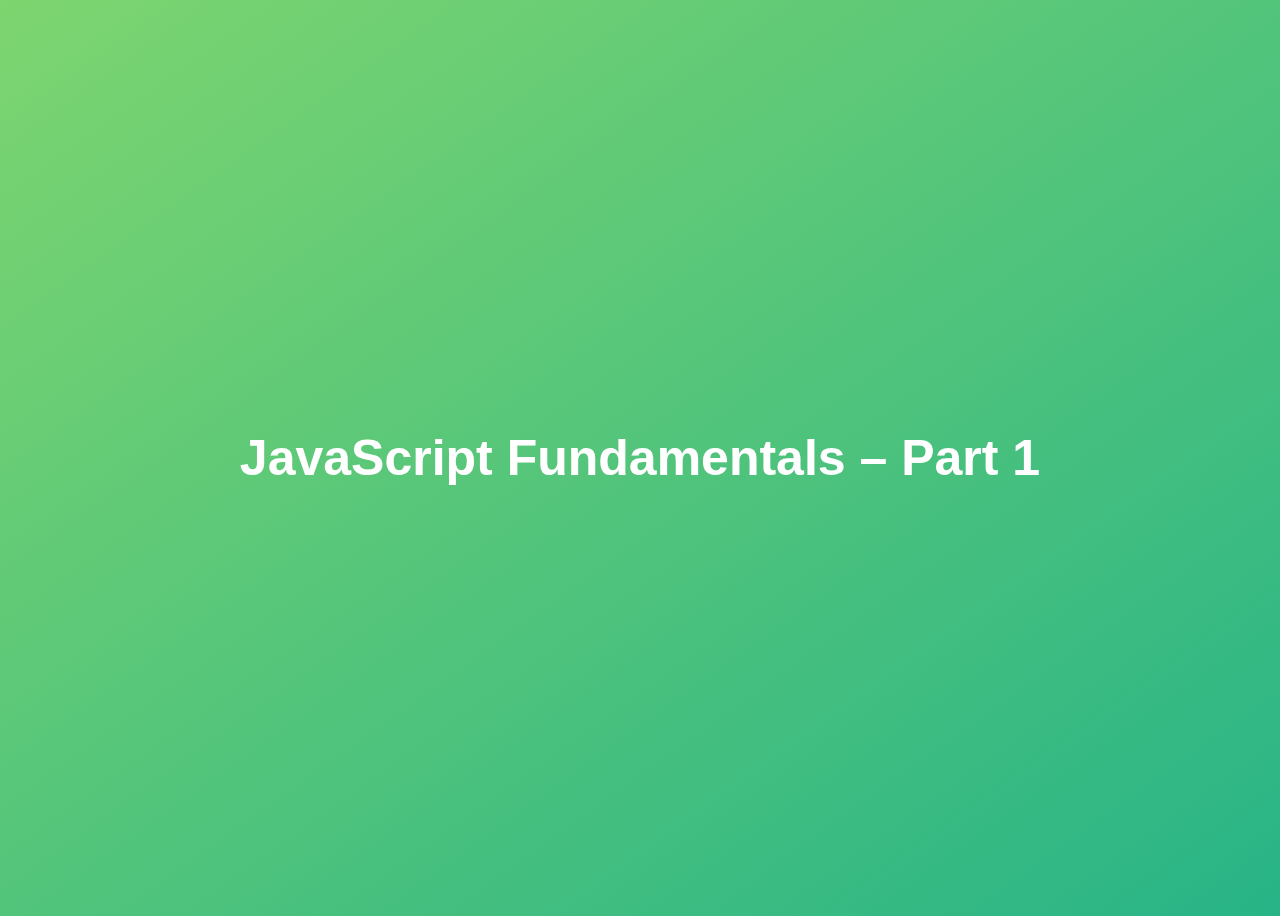
<file: 01-Fundamentals-Part-1/final/index.html>
<!DOCTYPE html>
<html lang="en">
  <head>
    <meta charset="UTF-8" />
    <meta name="viewport" content="width=device-width, initial-scale=1.0" />
    <meta http-equiv="X-UA-Compatible" content="ie=edge" />
    <title>JavaScript Fundamentals – Part 1</title>
    <style>
      body {
        height: 100vh;
        display: flex;
        align-items: center;
        background: linear-gradient(to top left, #28b487, #7dd56f);
      }
      h1 {
        font-family: sans-serif;
        font-size: 50px;
        line-height: 1.3;
        width: 100%;
        padding: 30px;
        text-align: center;
        color: white;
      }
    </style>
  </head>
  <body>
    <h1>JavaScript Fundamentals – Part 1</h1>

    <script src="script.js"></script>
  </body>
</html>
</file>
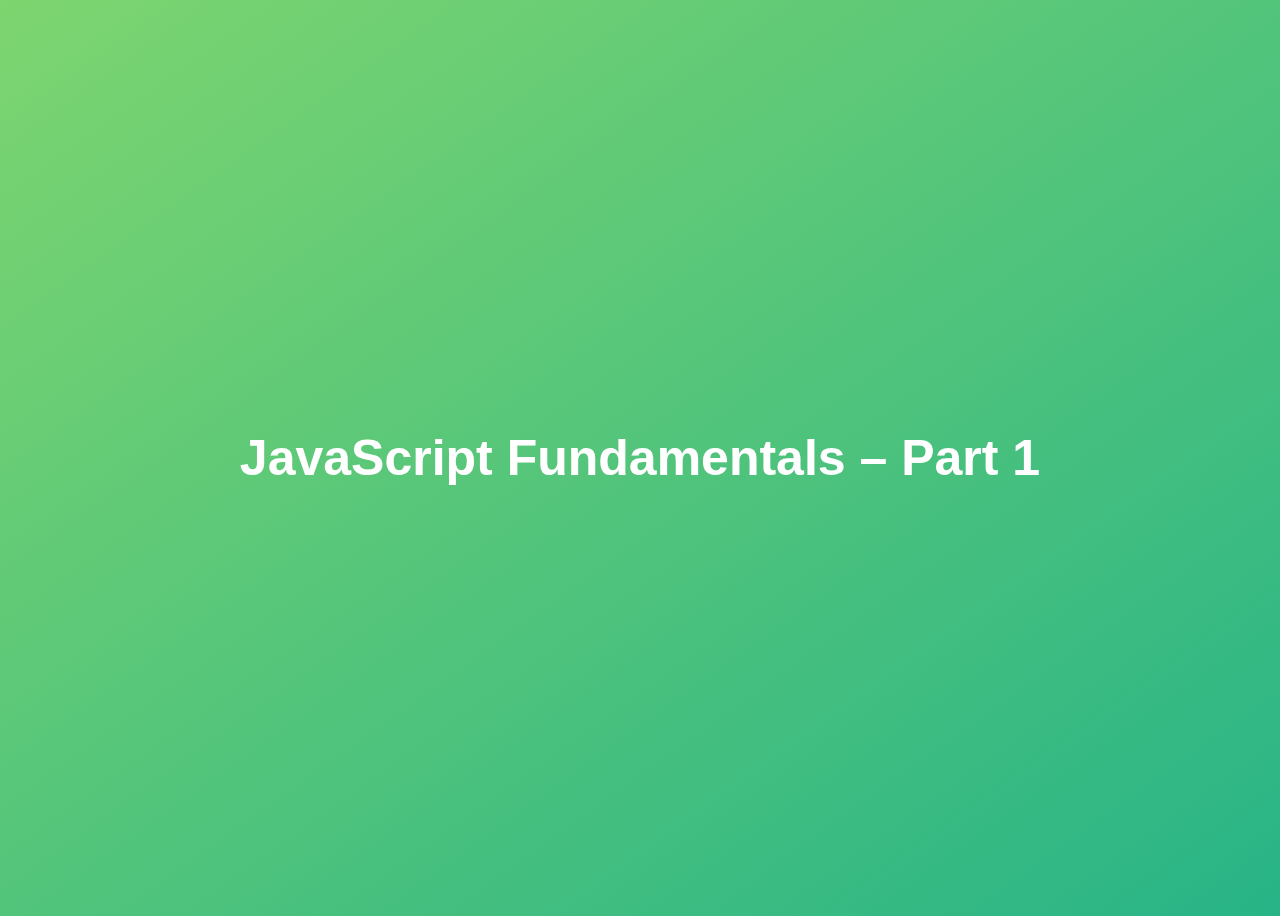
<file: 01-Fundamentals-Part-1/starter/index.html>
<!DOCTYPE html>
<html lang="en">
  <head>
    <meta charset="UTF-8" />
    <meta name="viewport" content="width=device-width, initial-scale=1.0" />
    <meta http-equiv="X-UA-Compatible" content="ie=edge" />
    <title>JavaScript Fundamentals – Part 1</title>
    <style>
      body {
        height: 100vh;
        display: flex;
        align-items: center;
        background: linear-gradient(to top left, #28b487, #7dd56f);
      }
      h1 {
        font-family: sans-serif;
        font-size: 50px;
        line-height: 1.3;
        width: 100%;
        padding: 30px;
        text-align: center;
        color: white;
      }
    </style>
  </head>
  <body>
    <h1>JavaScript Fundamentals – Part 1</h1>
    <script src="script.js"></script>
  </body>
</html>
</file>
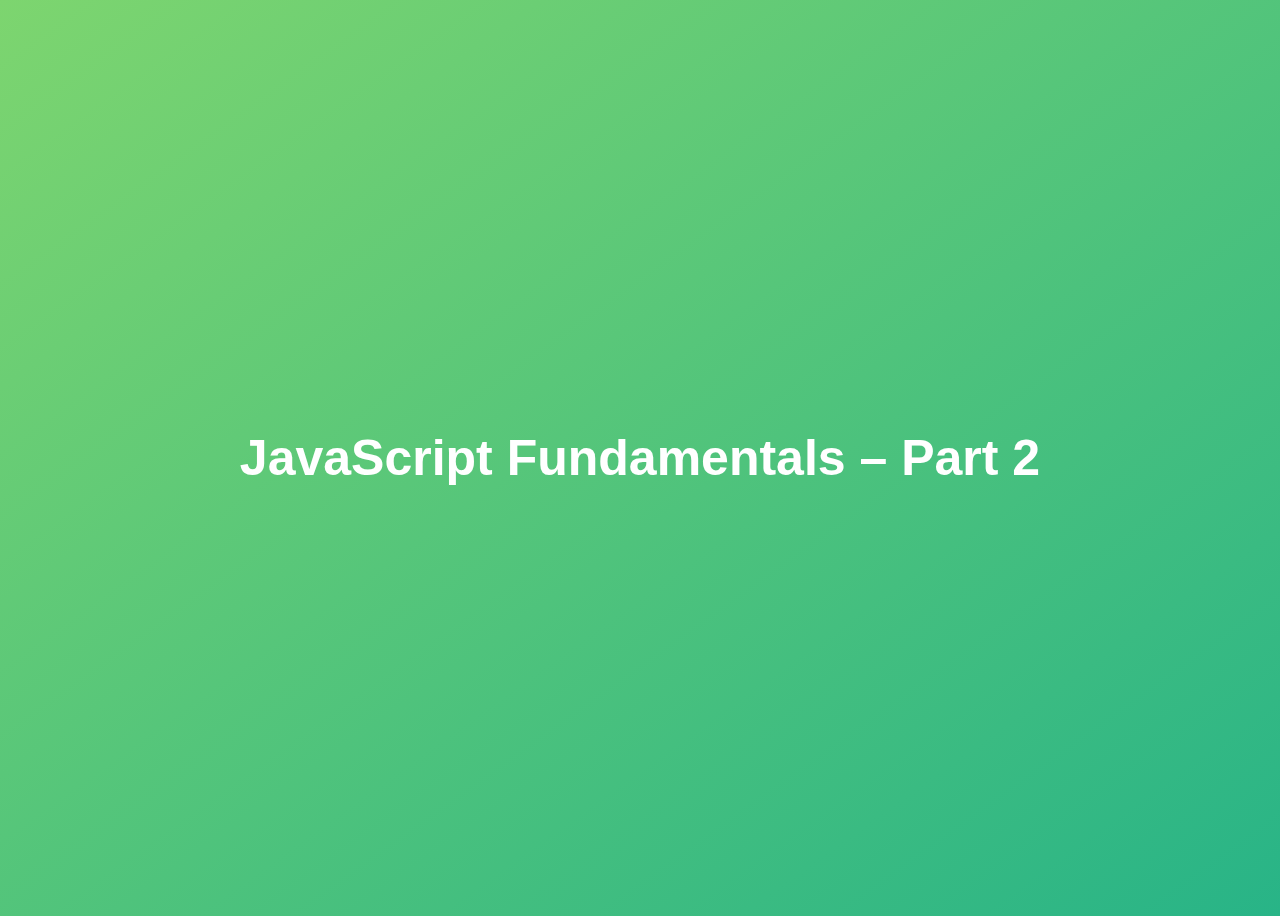
<file: 02-Fundamentals-Part-2/final/index.html>
<!DOCTYPE html>
<html lang="en">
  <head>
    <meta charset="UTF-8" />
    <meta name="viewport" content="width=device-width, initial-scale=1.0" />
    <meta http-equiv="X-UA-Compatible" content="ie=edge" />
    <title>JavaScript Fundamentals – Part 2</title>
    <style>
      body {
        height: 100vh;
        display: flex;
        align-items: center;
        background: linear-gradient(to top left, #28b487, #7dd56f);
      }
      h1 {
        font-family: sans-serif;
        font-size: 50px;
        line-height: 1.3;
        width: 100%;
        padding: 30px;
        text-align: center;
        color: white;
      }
    </style>
  </head>
  <body>
    <h1>JavaScript Fundamentals – Part 2</h1>
    <script src="script.js"></script>
  </body>
</html>
</file>
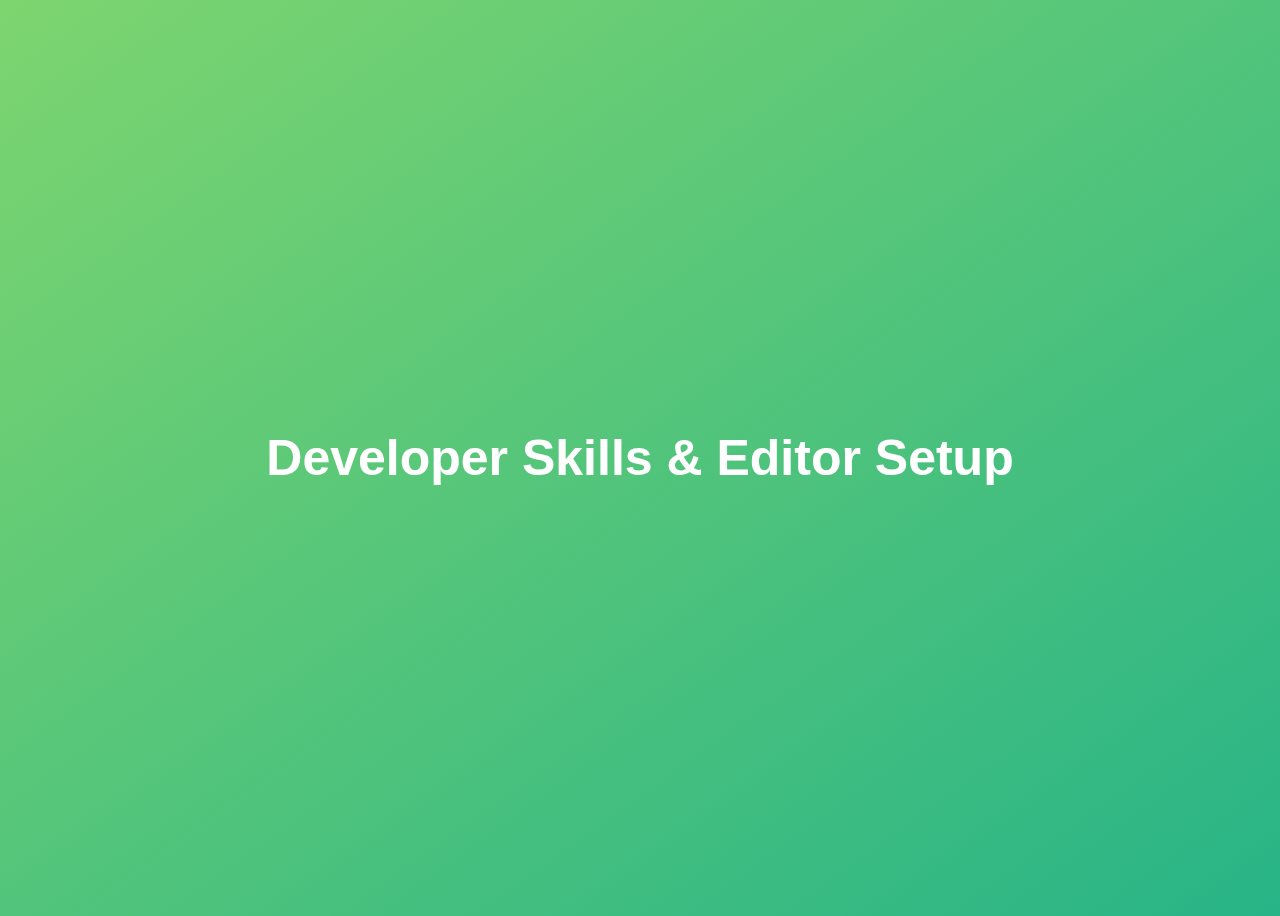
<file: 03-Developer-Skills/final/index.html>
<!DOCTYPE html>
<html lang="en">
  <head>
    <meta charset="UTF-8" />
    <meta name="viewport" content="width=device-width, initial-scale=1.0" />
    <meta http-equiv="X-UA-Compatible" content="ie=edge" />
    <title>Developer Skills & Editor Setup</title>
    <style>
      body {
        height: 100vh;
        display: flex;
        align-items: center;
        background: linear-gradient(to top left, #28b487, #7dd56f);
      }
      h1 {
        font-family: sans-serif;
        font-size: 50px;
        line-height: 1.3;
        width: 100%;
        padding: 30px;
        text-align: center;
        color: white;
      }
    </style>
  </head>
  <body>
    <h1>Developer Skills & Editor Setup</h1>
    <script src="script.js"></script>
  </body>
</html>
</file>
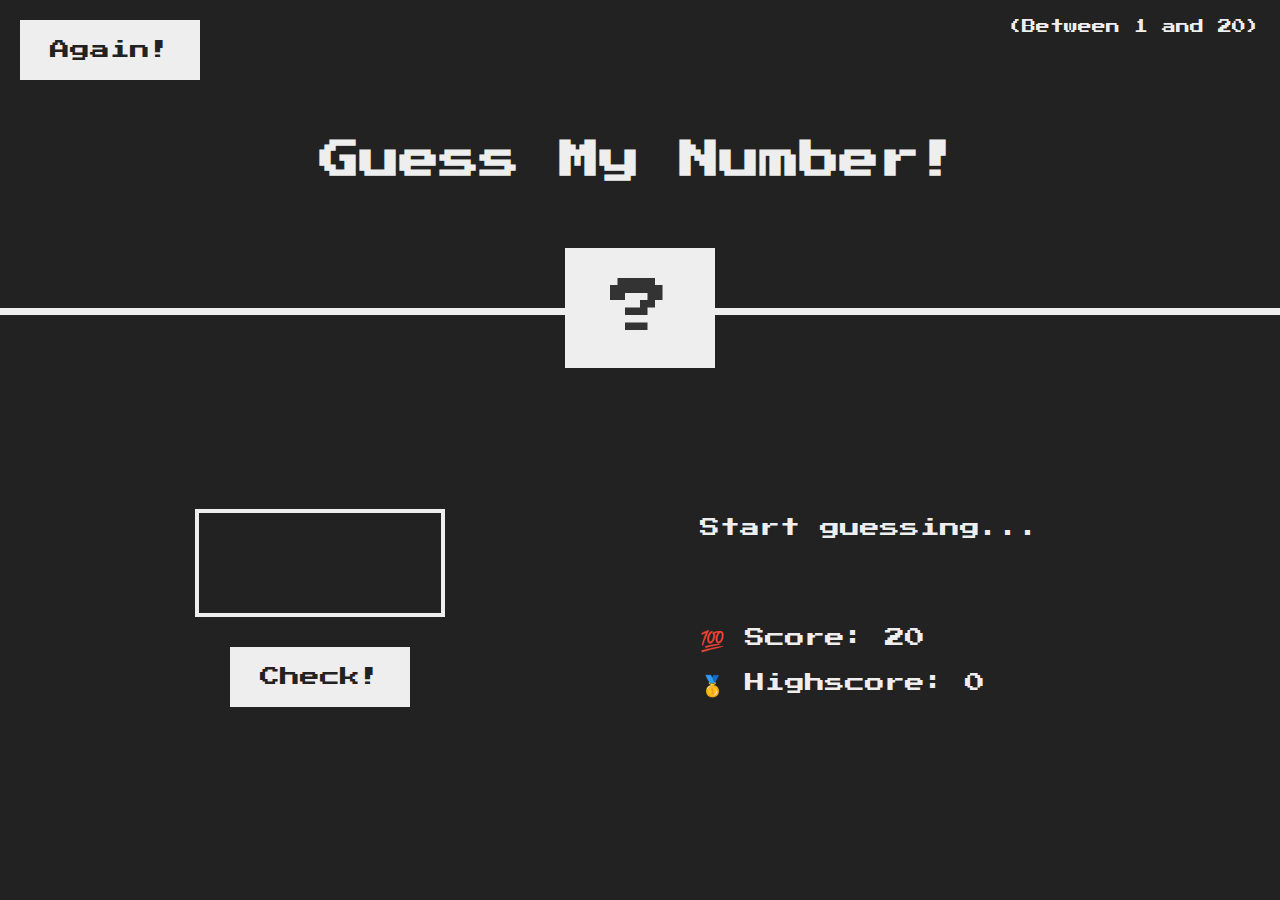
<file: 05-Guess-My-Number/final/index.html>
<!DOCTYPE html>
<html lang="en">
  <head>
    <meta charset="UTF-8" />
    <meta name="viewport" content="width=device-width, initial-scale=1.0" />
    <meta http-equiv="X-UA-Compatible" content="ie=edge" />
    <link rel="stylesheet" href="style.css" />
    <title>Guess My Number!</title>
  </head>
  <body>
    <header>
      <h1>Guess My Number!</h1>
      <p class="between">(Between 1 and 20)</p>
      <button class="btn again">Again!</button>
      <div class="number">?</div>
    </header>
    <main>
      <section class="left">
        <input type="number" class="guess" />
        <button class="btn check">Check!</button>
      </section>
      <section class="right">
        <p class="message">Start guessing...</p>
        <p class="label-score">💯 Score: <span class="score">20</span></p>
        <p class="label-highscore">
          🥇 Highscore: <span class="highscore">0</span>
        </p>
      </section>
    </main>
    <script src="script.js"></script>
  </body>
</html>
</file>
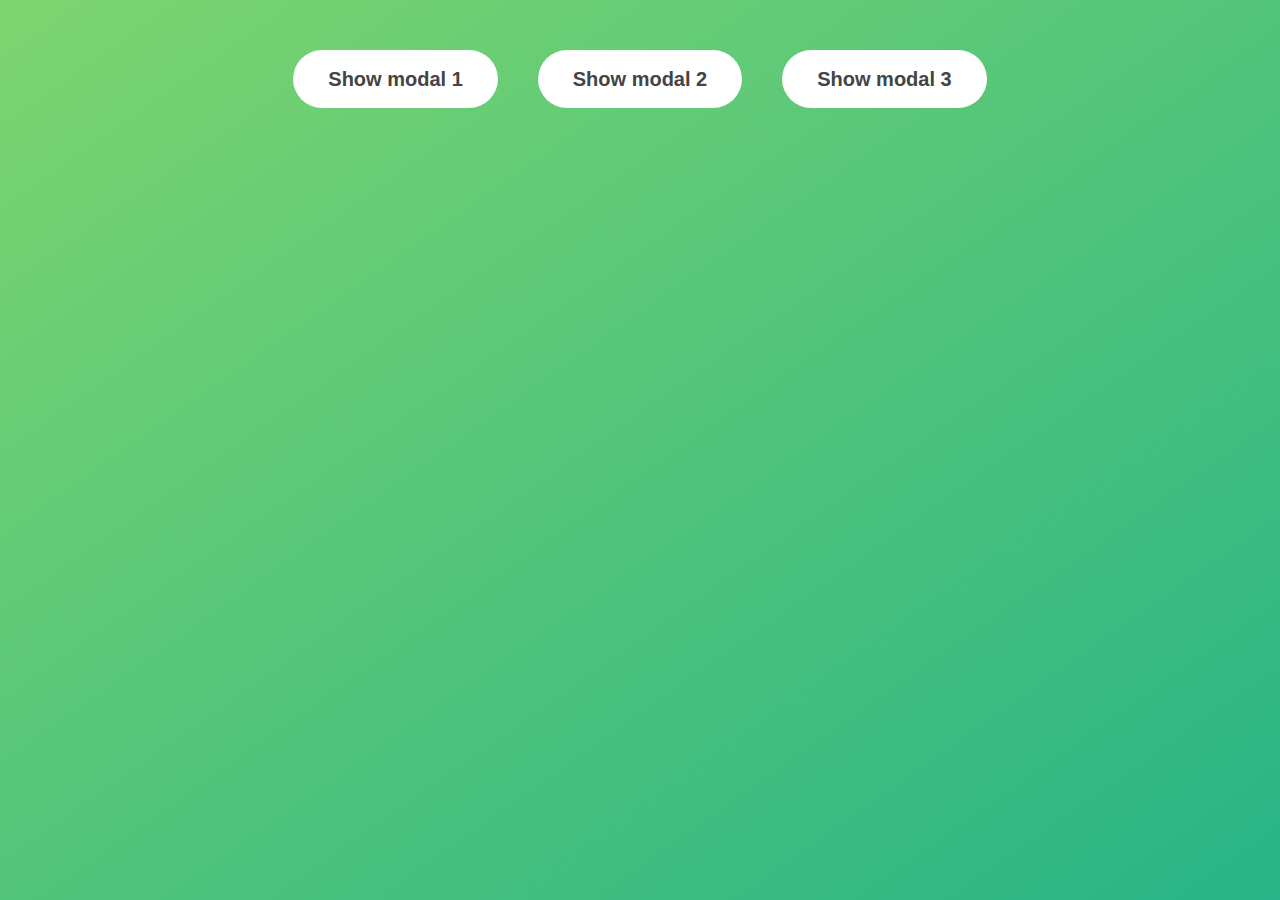
<file: 06-Modal/final/index.html>
<!DOCTYPE html>
<html lang="en">
  <head>
    <meta charset="UTF-8" />
    <meta name="viewport" content="width=device-width, initial-scale=1.0" />
    <meta http-equiv="X-UA-Compatible" content="ie=edge" />
    <link rel="stylesheet" href="style.css" />
    <title>Modal window</title>
  </head>
  <body>
    <button class="show-modal">Show modal 1</button>
    <button class="show-modal">Show modal 2</button>
    <button class="show-modal">Show modal 3</button>

    <div class="modal hidden">
      <button class="close-modal">&times;</button>
      <h1>I'm a modal window 😍</h1>
      <p>
        Lorem ipsum dolor sit amet, consectetur adipisicing elit, sed do eiusmod
        tempor incididunt ut labore et dolore magna aliqua. Ut enim ad minim
        veniam, quis nostrud exercitation ullamco laboris nisi ut aliquip ex ea
        commodo consequat. Duis aute irure dolor in reprehenderit in voluptate
        velit esse cillum dolore eu fugiat nulla pariatur. Excepteur sint
        occaecat cupidatat non proident, sunt in culpa qui officia deserunt
        mollit anim id est laborum.
      </p>
    </div>
    <div class="overlay hidden"></div>

    <script src="script.js"></script>
  </body>
</html>
</file>
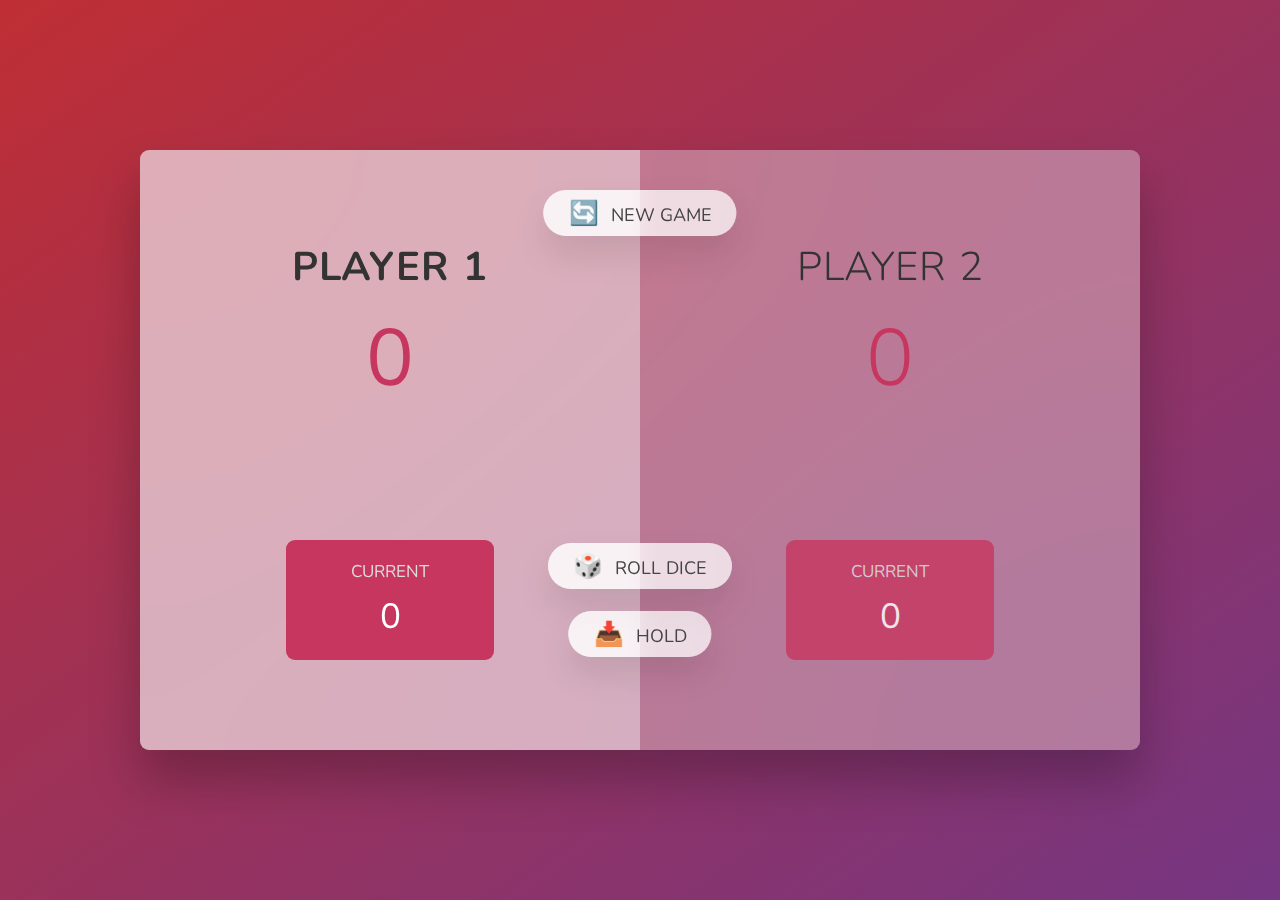
<file: 07-Pig-Game/final/index.html>
<!DOCTYPE html>
<html lang="en">
  <head>
    <meta charset="UTF-8" />
    <meta name="viewport" content="width=device-width, initial-scale=1.0" />
    <meta http-equiv="X-UA-Compatible" content="ie=edge" />
    <link rel="stylesheet" href="style.css" />
    <title>Pig Game</title>
  </head>
  <body>
    <main>
      <section class="player player--0 player--active">
        <h2 class="name" id="name--0">Player 1</h2>
        <p class="score" id="score--0">43</p>
        <div class="current">
          <p class="current-label">Current</p>
          <p class="current-score" id="current--0">0</p>
        </div>
      </section>
      <section class="player player--1">
        <h2 class="name" id="name--1">Player 2</h2>
        <p class="score" id="score--1">24</p>
        <div class="current">
          <p class="current-label">Current</p>
          <p class="current-score" id="current--1">0</p>
        </div>
      </section>

      <img src="dice-5.png" alt="Playing dice" class="dice" />
      <button class="btn btn--new">🔄 New game</button>
      <button class="btn btn--roll">🎲 Roll dice</button>
      <button class="btn btn--hold">📥 Hold</button>
    </main>
    <script src="script.js"></script>
  </body>
</html>
</file>
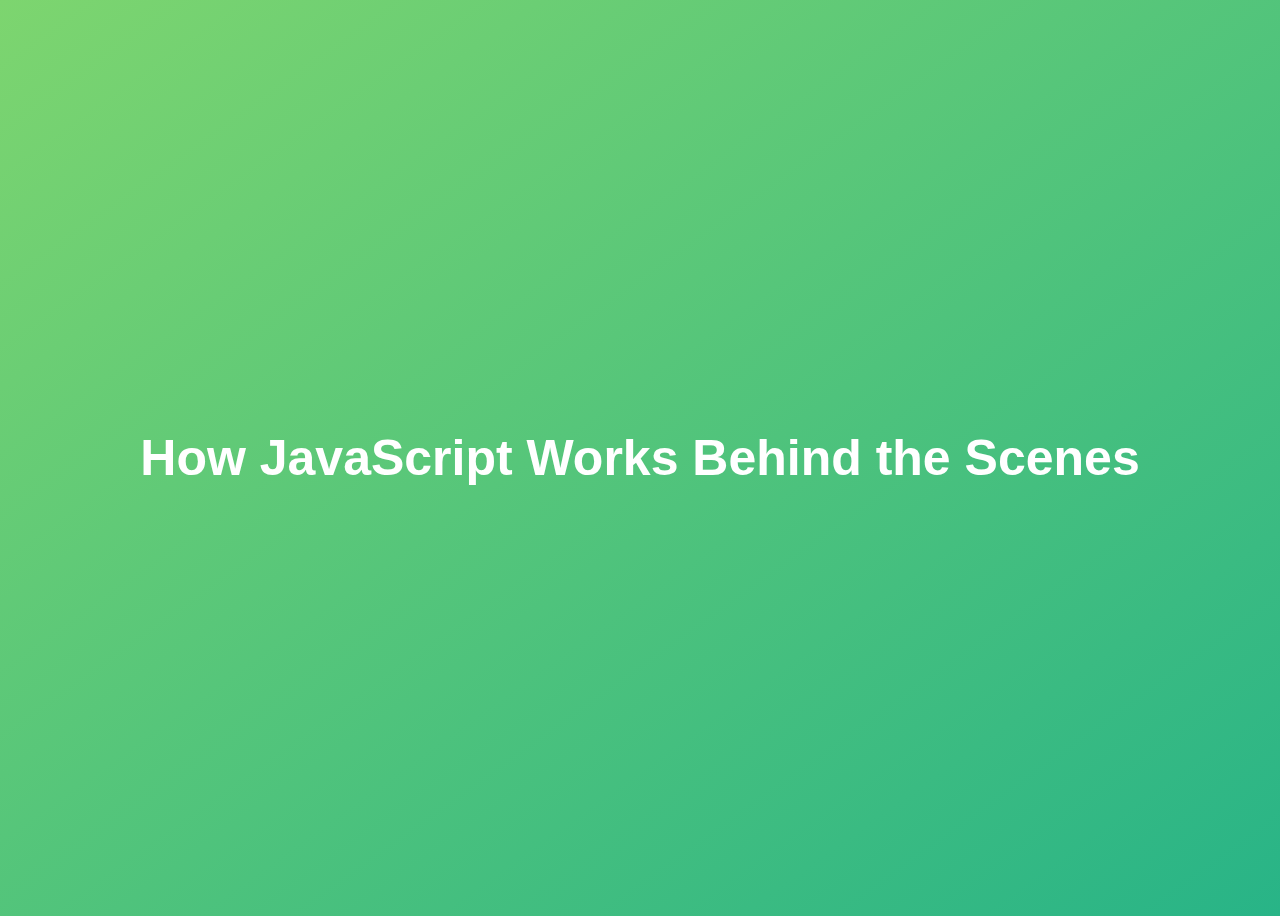
<file: 08-Behind-the-Scenes/final/index.html>
<!DOCTYPE html>
<html lang="en">
  <head>
    <meta charset="UTF-8" />
    <meta name="viewport" content="width=device-width, initial-scale=1.0" />
    <meta http-equiv="X-UA-Compatible" content="ie=edge" />
    <title>How JavaScript Works Behind the Scenes</title>
    <style>
      body {
        height: 100vh;
        display: flex;
        align-items: center;
        background: linear-gradient(to top left, #28b487, #7dd56f);
      }
      h1 {
        font-family: sans-serif;
        font-size: 50px;
        line-height: 1.3;
        width: 100%;
        padding: 30px;
        text-align: center;
        color: white;
      }
    </style>
  </head>
  <body>
    <h1>How JavaScript Works Behind the Scenes</h1>
    <script src="script.js"></script>
  </body>
</html>
</file>
<file: 05-Guess-My-Number/final/style.css>
@import url('https://fonts.googleapis.com/css?family=Press+Start+2P&display=swap');

* {
  margin: 0;
  padding: 0;
  box-sizing: inherit;
}

html {
  font-size: 62.5%;
  box-sizing: border-box;
}

body {
  font-family: 'Press Start 2P', sans-serif;
  color: #eee;
  background-color: #222;
  /* background-color: #60b347; */
}

/* LAYOUT */
header {
  position: relative;
  height: 35vh;
  border-bottom: 7px solid #eee;
}

main {
  height: 65vh;
  color: #eee;
  display: flex;
  align-items: center;
  justify-content: space-around;
}

.left {
  width: 52rem;
  display: flex;
  flex-direction: column;
  align-items: center;
}

.right {
  width: 52rem;
  font-size: 2rem;
}

/* ELEMENTS STYLE */
h1 {
  font-size: 4rem;
  text-align: center;
  position: absolute;
  width: 100%;
  top: 52%;
  left: 50%;
  transform: translate(-50%, -50%);
}

.number {
  background: #eee;
  color: #333;
  font-size: 6rem;
  width: 15rem;
  padding: 3rem 0rem;
  text-align: center;
  position: absolute;
  bottom: 0;
  left: 50%;
  transform: translate(-50%, 50%);
}

.between {
  font-size: 1.4rem;
  position: absolute;
  top: 2rem;
  right: 2rem;
}

.again {
  position: absolute;
  top: 2rem;
  left: 2rem;
}

.guess {
  background: none;
  border: 4px solid #eee;
  font-family: inherit;
  color: inherit;
  font-size: 5rem;
  padding: 2.5rem;
  width: 25rem;
  text-align: center;
  display: block;
  margin-bottom: 3rem;
}

.btn {
  border: none;
  background-color: #eee;
  color: #222;
  font-size: 2rem;
  font-family: inherit;
  padding: 2rem 3rem;
  cursor: pointer;
}

.btn:hover {
  background-color: #ccc;
}

.message {
  margin-bottom: 8rem;
  height: 3rem;
}

.label-score {
  margin-bottom: 2rem;
}
</file>
<file: 06-Modal/final/style.css>
* {
  margin: 0;
  padding: 0;
  box-sizing: inherit;
}

html {
  font-size: 62.5%;
  box-sizing: border-box;
}

body {
  font-family: sans-serif;
  color: #333;
  line-height: 1.5;
  height: 100vh;
  position: relative;
  display: flex;
  align-items: flex-start;
  justify-content: center;
  background: linear-gradient(to top left, #28b487, #7dd56f);
}

.show-modal {
  font-size: 2rem;
  font-weight: 600;
  padding: 1.75rem 3.5rem;
  margin: 5rem 2rem;
  border: none;
  background-color: #fff;
  color: #444;
  border-radius: 10rem;
  cursor: pointer;
}

.close-modal {
  position: absolute;
  top: 1.2rem;
  right: 2rem;
  font-size: 5rem;
  color: #333;
  cursor: pointer;
  border: none;
  background: none;
}

h1 {
  font-size: 2.5rem;
  margin-bottom: 2rem;
}

p {
  font-size: 1.8rem;
}

/* -------------------------- */
/* CLASSES TO MAKE MODAL WORK */
.hidden {
  display: none;
}

.modal {
  position: absolute;
  top: 50%;
  left: 50%;
  transform: translate(-50%, -50%);
  width: 70%;

  background-color: white;
  padding: 6rem;
  border-radius: 5px;
  box-shadow: 0 3rem 5rem rgba(0, 0, 0, 0.3);
  z-index: 10;
}

.overlay {
  position: absolute;
  top: 0;
  left: 0;
  width: 100%;
  height: 100%;
  background-color: rgba(0, 0, 0, 0.6);
  backdrop-filter: blur(3px);
  z-index: 5;
}
</file>
<file: 07-Pig-Game/final/style.css>
@import url('https://fonts.googleapis.com/css2?family=Nunito&display=swap');

* {
  margin: 0;
  padding: 0;
  box-sizing: inherit;
}

html {
  font-size: 62.5%;
  box-sizing: border-box;
}

body {
  font-family: 'Nunito', sans-serif;
  font-weight: 400;
  height: 100vh;
  color: #333;
  background-image: linear-gradient(to top left, #753682 0%, #bf2e34 100%);
  display: flex;
  align-items: center;
  justify-content: center;
}

/* LAYOUT */
main {
  position: relative;
  width: 100rem;
  height: 60rem;
  background-color: rgba(255, 255, 255, 0.35);
  backdrop-filter: blur(200px);
  filter: blur();
  box-shadow: 0 3rem 5rem rgba(0, 0, 0, 0.25);
  border-radius: 9px;
  overflow: hidden;
  display: flex;
}

.player {
  flex: 50%;
  padding: 9rem;
  display: flex;
  flex-direction: column;
  align-items: center;
  transition: all 0.75s;
}

/* ELEMENTS */
.name {
  position: relative;
  font-size: 4rem;
  text-transform: uppercase;
  letter-spacing: 1px;
  word-spacing: 2px;
  font-weight: 300;
  margin-bottom: 1rem;
}

.score {
  font-size: 8rem;
  font-weight: 300;
  color: #c7365f;
  margin-bottom: auto;
}

.player--active {
  background-color: rgba(255, 255, 255, 0.4);
}
.player--active .name {
  font-weight: 700;
}
.player--active .score {
  font-weight: 400;
}

.player--active .current {
  opacity: 1;
}

.current {
  background-color: #c7365f;
  opacity: 0.8;
  border-radius: 9px;
  color: #fff;
  width: 65%;
  padding: 2rem;
  text-align: center;
  transition: all 0.75s;
}

.current-label {
  text-transform: uppercase;
  margin-bottom: 1rem;
  font-size: 1.7rem;
  color: #ddd;
}

.current-score {
  font-size: 3.5rem;
}

/* ABSOLUTE POSITIONED ELEMENTS */
.btn {
  position: absolute;
  left: 50%;
  transform: translateX(-50%);
  color: #444;
  background: none;
  border: none;
  font-family: inherit;
  font-size: 1.8rem;
  text-transform: uppercase;
  cursor: pointer;
  font-weight: 400;
  transition: all 0.2s;

  background-color: white;
  background-color: rgba(255, 255, 255, 0.6);
  backdrop-filter: blur(10px);

  padding: 0.7rem 2.5rem;
  border-radius: 50rem;
  box-shadow: 0 1.75rem 3.5rem rgba(0, 0, 0, 0.1);
}

.btn::first-letter {
  font-size: 2.4rem;
  display: inline-block;
  margin-right: 0.7rem;
}

.btn--new {
  top: 4rem;
}
.btn--roll {
  top: 39.3rem;
}
.btn--hold {
  top: 46.1rem;
}

.btn:active {
  transform: translate(-50%, 3px);
  box-shadow: 0 1rem 2rem rgba(0, 0, 0, 0.15);
}

.btn:focus {
  outline: none;
}

.dice {
  position: absolute;
  left: 50%;
  top: 16.5rem;
  transform: translateX(-50%);
  height: 10rem;
  box-shadow: 0 2rem 5rem rgba(0, 0, 0, 0.2);
}

.player--winner {
  background-color: #2f2f2f;
}

.player--winner .name {
  font-weight: 700;
  color: #c7365f;
}

.hidden {
  display: none;
}
</file>
